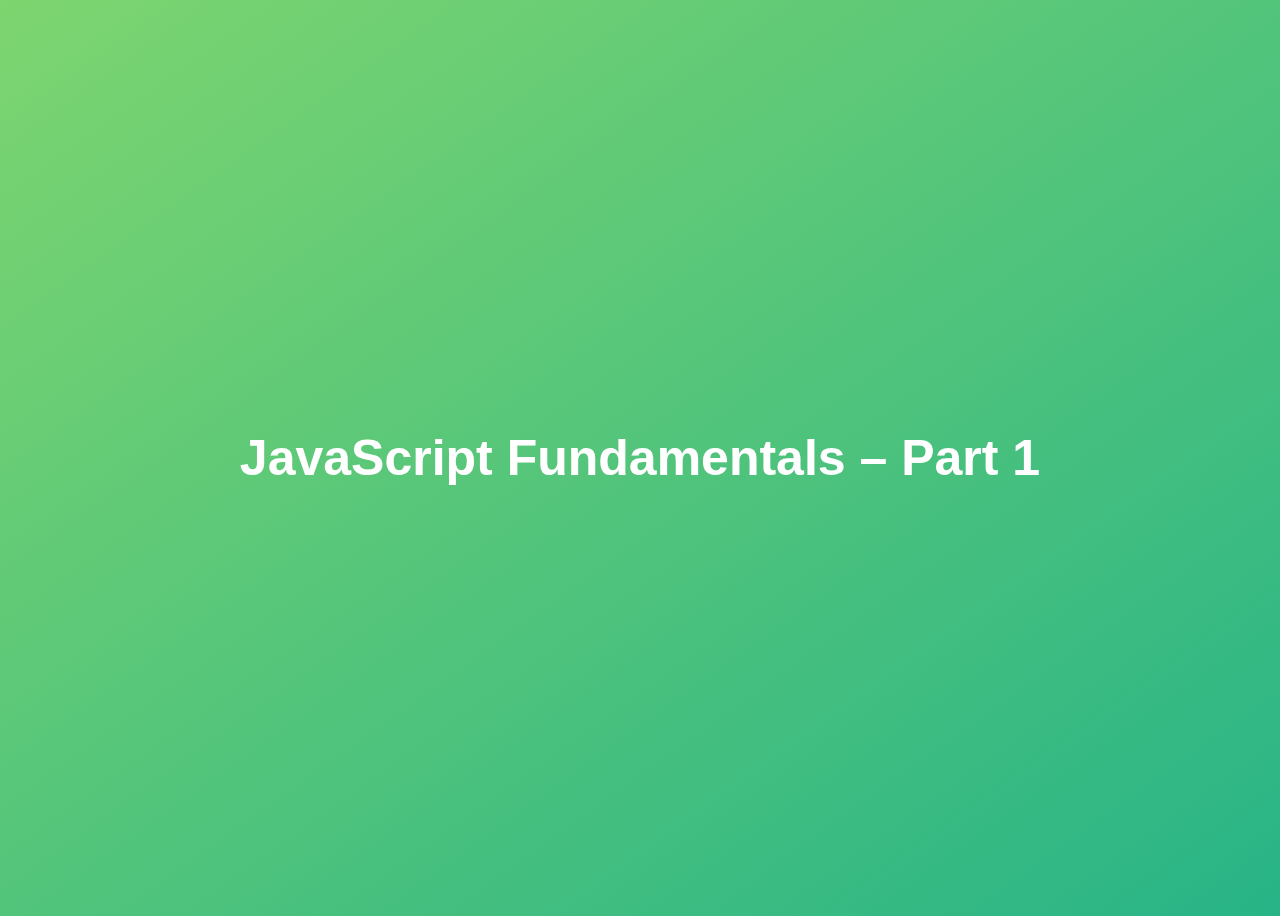
<file: 01-Fundamentals-Part-1/final/index.html>
<!DOCTYPE html>
<html lang="en">
  <head>
    <meta charset="UTF-8" />
    <meta name="viewport" content="width=device-width, initial-scale=1.0" />
    <meta http-equiv="X-UA-Compatible" content="ie=edge" />
    <title>JavaScript Fundamentals – Part 1</title>
    <style>
      body {
        height: 100vh;
        display: flex;
        align-items: center;
        background: linear-gradient(to top left, #28b487, #7dd56f);
      }
      h1 {
        font-family: sans-serif;
        font-size: 50px;
        line-height: 1.3;
        width: 100%;
        padding: 30px;
        text-align: center;
        color: white;
      }
    </style>
  </head>
  <body>
    <h1>JavaScript Fundamentals – Part 1</h1>

    <script src="script.js"></script>
  </body>
</html>
</file>
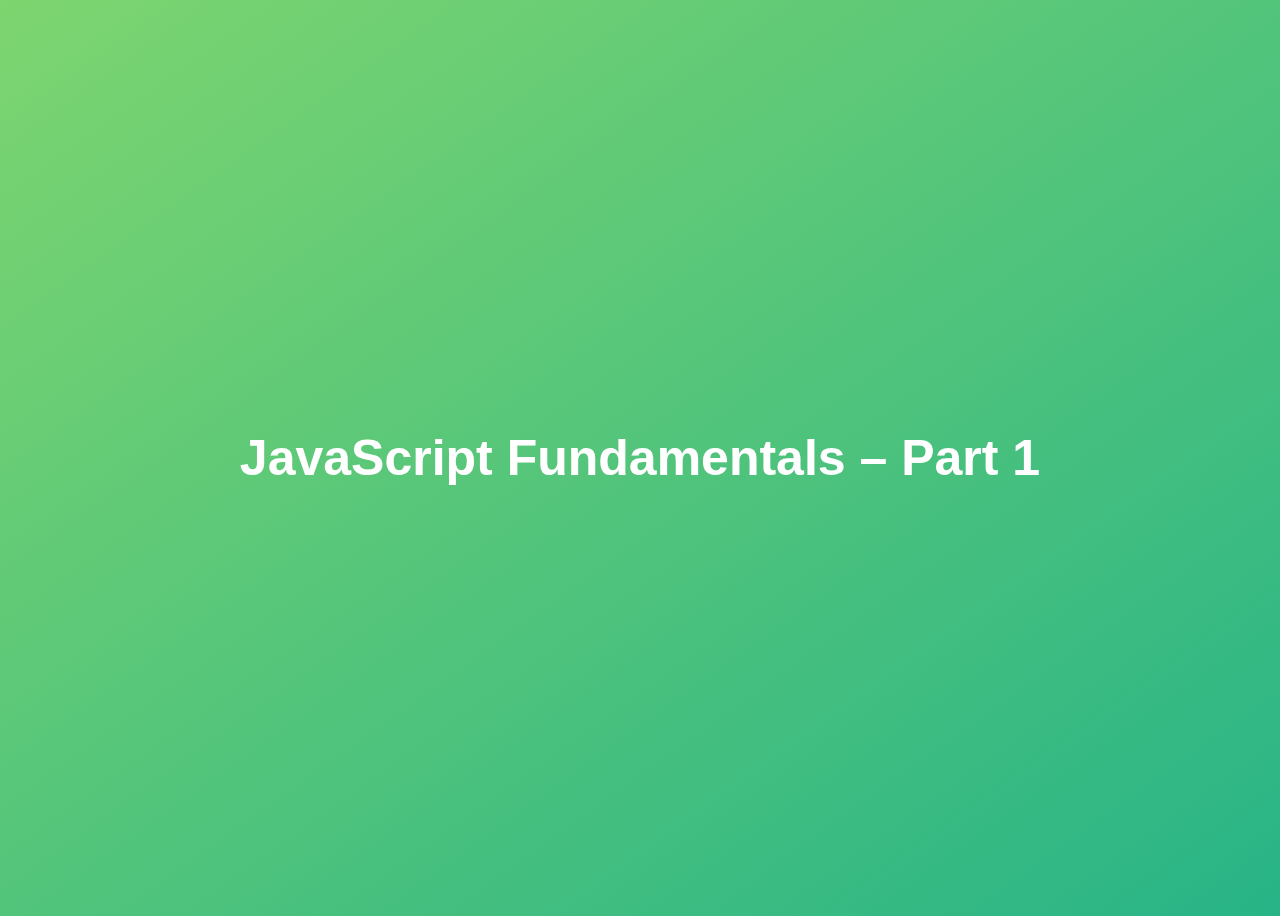
<file: 01-Fundamentals-Part-1/starter/index.html>
<!DOCTYPE html>
<html lang="en">
  <head>
    <meta charset="UTF-8" />
    <meta name="viewport" content="width=device-width, initial-scale=1.0" />
    <meta http-equiv="X-UA-Compatible" content="ie=edge" />
    <title>JavaScript Fundamentals – Part 1</title>
    <style>
      body {
        height: 100vh;
        display: flex;
        align-items: center;
        background: linear-gradient(to top left, #28b487, #7dd56f);
      }
      h1 {
        font-family: sans-serif;
        font-size: 50px;
        line-height: 1.3;
        width: 100%;
        padding: 30px;
        text-align: center;
        color: white;
      }
    </style>
  </head>
  <body>
    <h1>JavaScript Fundamentals – Part 1</h1>
    <script src="script.js"></script>
  </body>
</html>
</file>
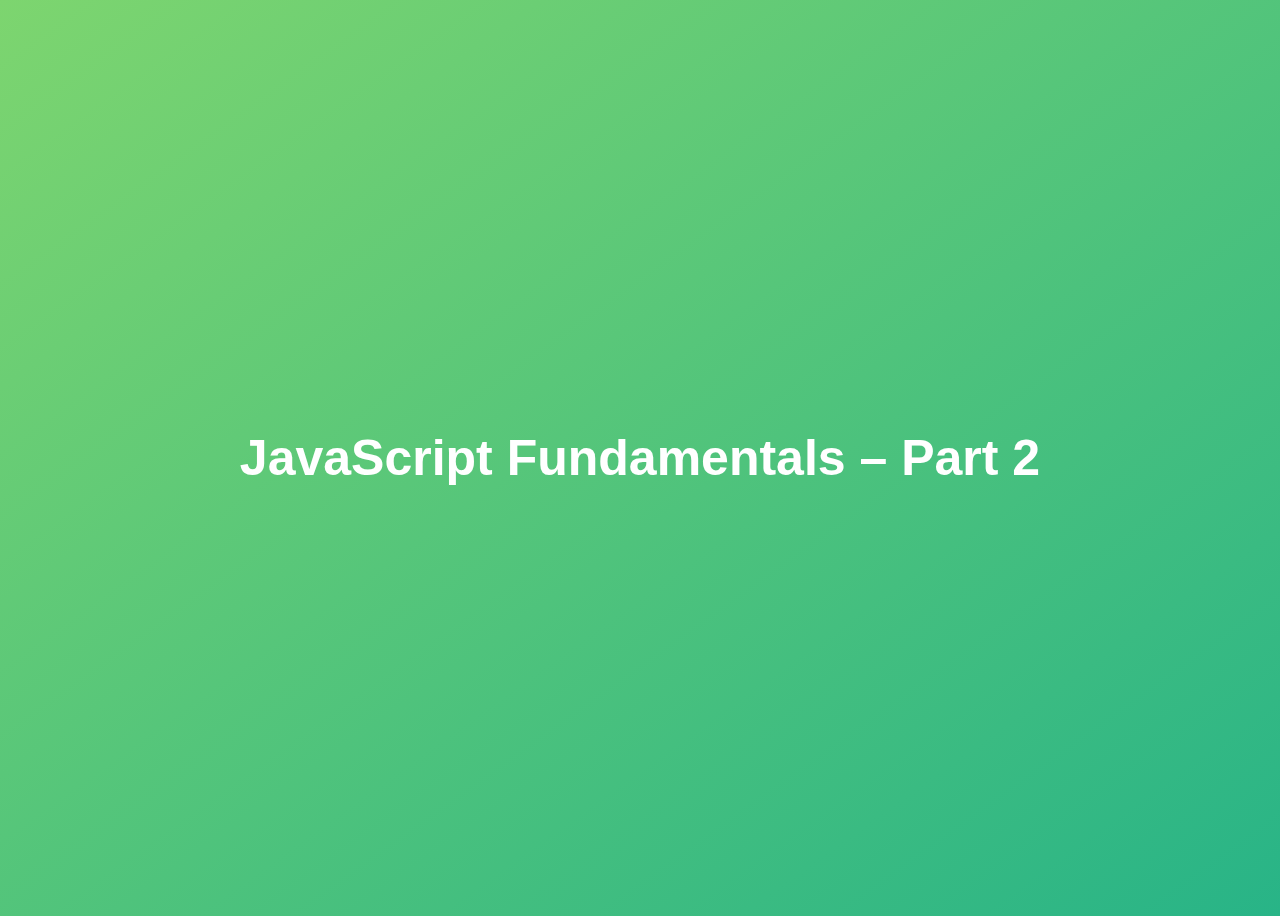
<file: 02-Fundamentals-Part-2/final/index.html>
<!DOCTYPE html>
<html lang="en">
  <head>
    <meta charset="UTF-8" />
    <meta name="viewport" content="width=device-width, initial-scale=1.0" />
    <meta http-equiv="X-UA-Compatible" content="ie=edge" />
    <title>JavaScript Fundamentals – Part 2</title>
    <style>
      body {
        height: 100vh;
        display: flex;
        align-items: center;
        background: linear-gradient(to top left, #28b487, #7dd56f);
      }
      h1 {
        font-family: sans-serif;
        font-size: 50px;
        line-height: 1.3;
        width: 100%;
        padding: 30px;
        text-align: center;
        color: white;
      }
    </style>
  </head>
  <body>
    <h1>JavaScript Fundamentals – Part 2</h1>
    <script src="script.js"></script>
  </body>
</html>
</file>
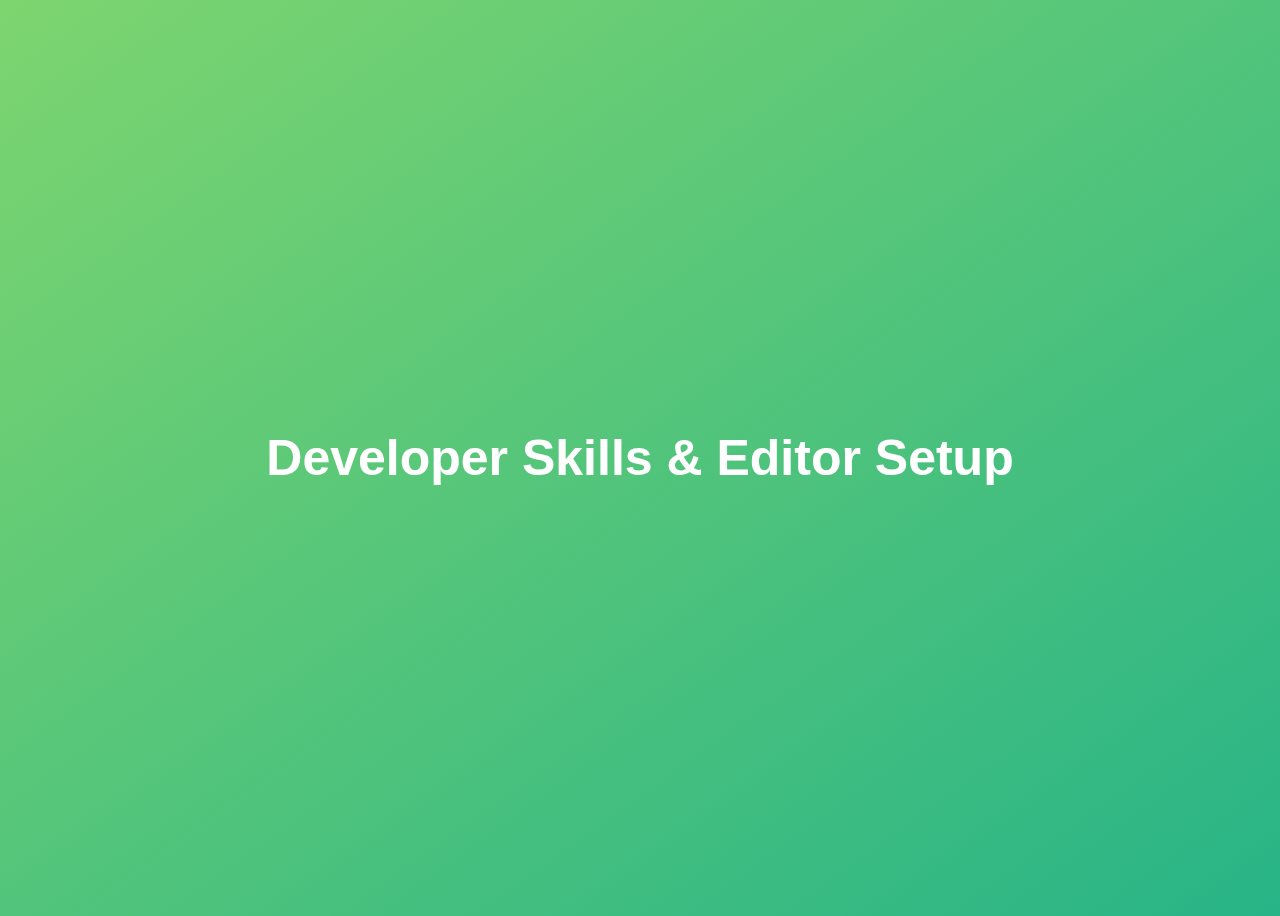
<file: 03-Developer-Skills/final/index.html>
<!DOCTYPE html>
<html lang="en">
  <head>
    <meta charset="UTF-8" />
    <meta name="viewport" content="width=device-width, initial-scale=1.0" />
    <meta http-equiv="X-UA-Compatible" content="ie=edge" />
    <title>Developer Skills & Editor Setup</title>
    <style>
      body {
        height: 100vh;
        display: flex;
        align-items: center;
        background: linear-gradient(to top left, #28b487, #7dd56f);
      }
      h1 {
        font-family: sans-serif;
        font-size: 50px;
        line-height: 1.3;
        width: 100%;
        padding: 30px;
        text-align: center;
        color: white;
      }
    </style>
  </head>
  <body>
    <h1>Developer Skills & Editor Setup</h1>
    <script src="script.js"></script>
  </body>
</html>
</file>
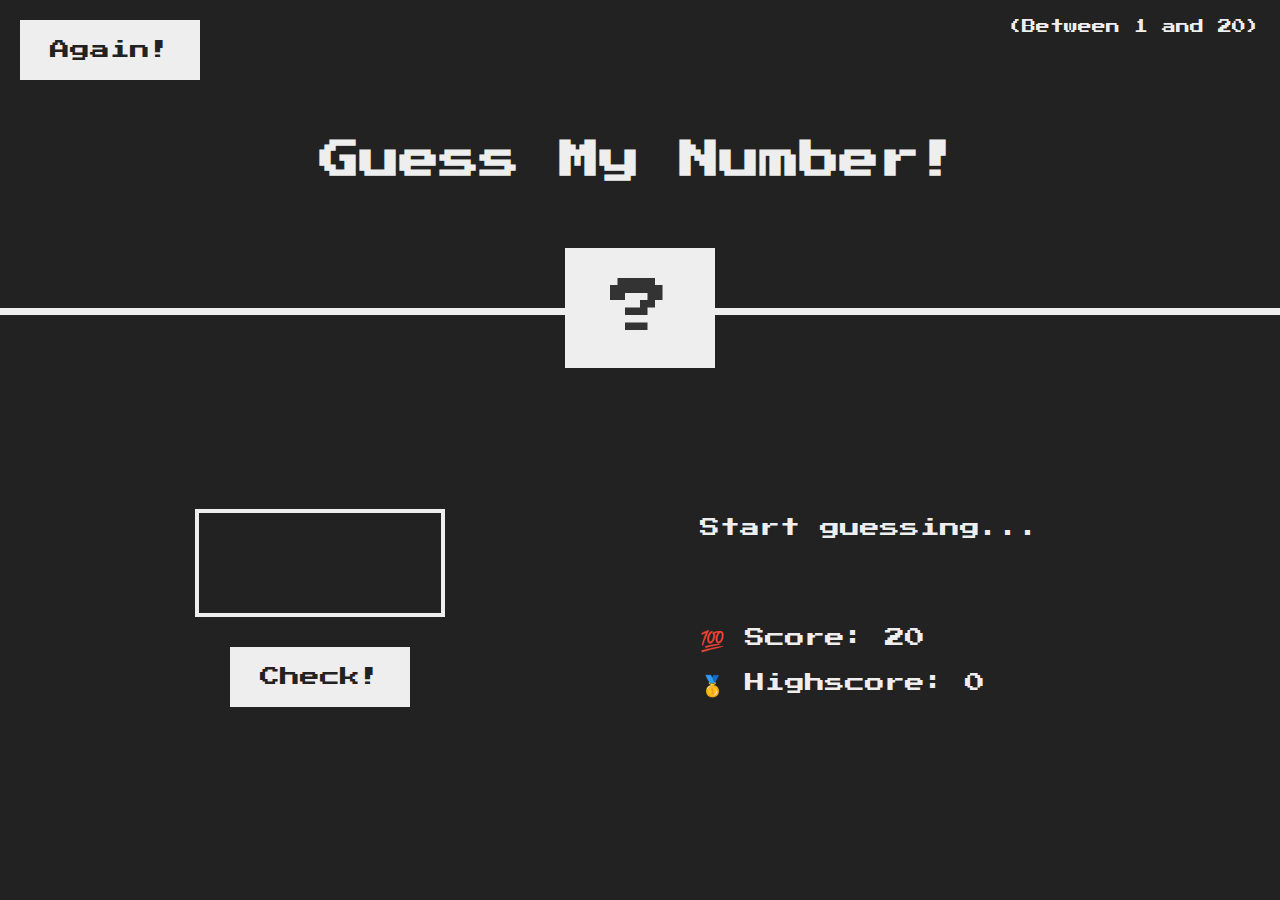
<file: 05-Guess-My-Number/final/index.html>
<!DOCTYPE html>
<html lang="en">
  <head>
    <meta charset="UTF-8" />
    <meta name="viewport" content="width=device-width, initial-scale=1.0" />
    <meta http-equiv="X-UA-Compatible" content="ie=edge" />
    <link rel="stylesheet" href="style.css" />
    <title>Guess My Number!</title>
  </head>
  <body>
    <header>
      <h1>Guess My Number!</h1>
      <p class="between">(Between 1 and 20)</p>
      <button class="btn again">Again!</button>
      <div class="number">?</div>
    </header>
    <main>
      <section class="left">
        <input type="number" class="guess" />
        <button class="btn check">Check!</button>
      </section>
      <section class="right">
        <p class="message">Start guessing...</p>
        <p class="label-score">💯 Score: <span class="score">20</span></p>
        <p class="label-highscore">
          🥇 Highscore: <span class="highscore">0</span>
        </p>
      </section>
    </main>
    <script src="script.js"></script>
  </body>
</html>
</file>
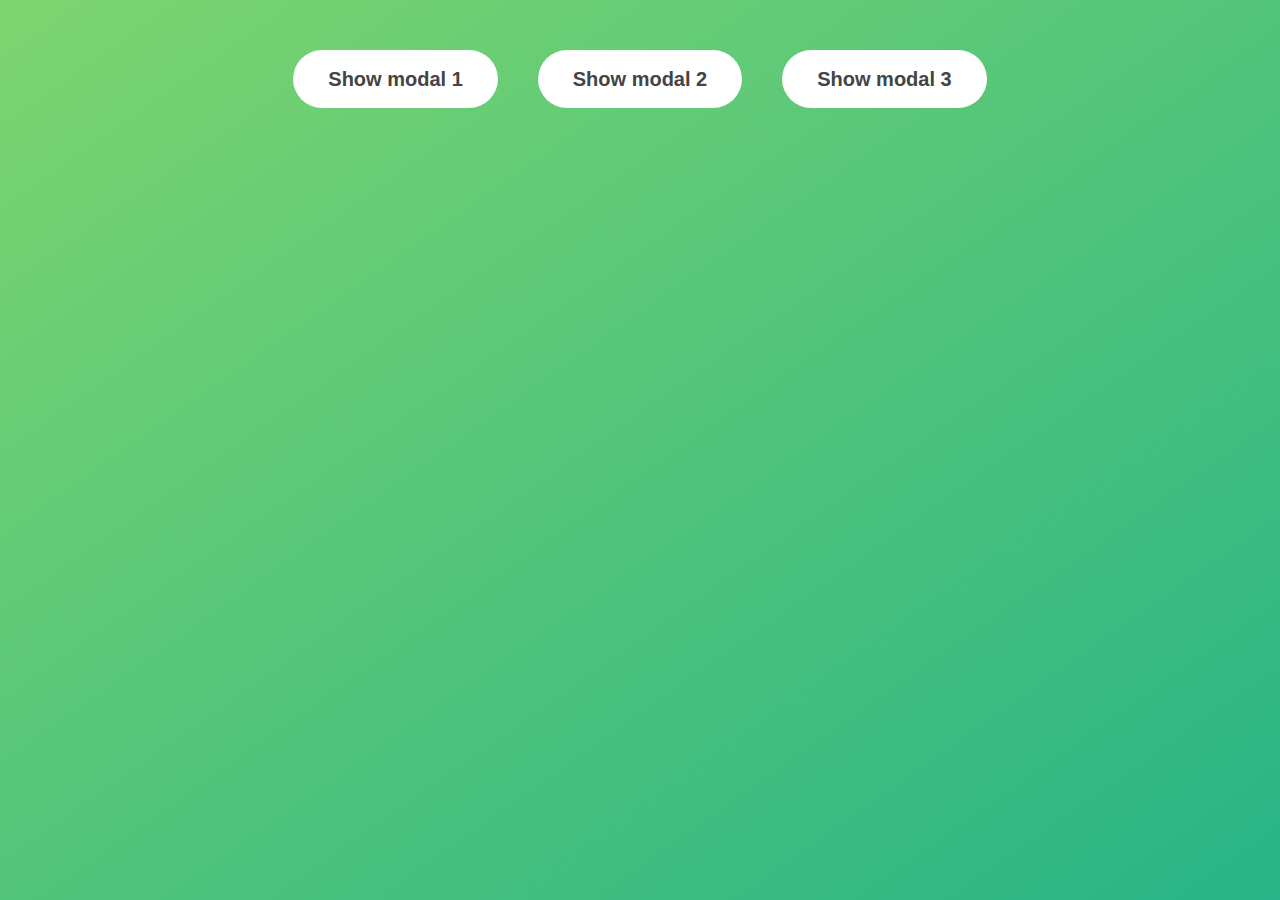
<file: 06-Modal/final/index.html>
<!DOCTYPE html>
<html lang="en">
  <head>
    <meta charset="UTF-8" />
    <meta name="viewport" content="width=device-width, initial-scale=1.0" />
    <meta http-equiv="X-UA-Compatible" content="ie=edge" />
    <link rel="stylesheet" href="style.css" />
    <title>Modal window</title>
  </head>
  <body>
    <button class="show-modal">Show modal 1</button>
    <button class="show-modal">Show modal 2</button>
    <button class="show-modal">Show modal 3</button>

    <div class="modal hidden">
      <button class="close-modal">&times;</button>
      <h1>I'm a modal window 😍</h1>
      <p>
        Lorem ipsum dolor sit amet, consectetur adipisicing elit, sed do eiusmod
        tempor incididunt ut labore et dolore magna aliqua. Ut enim ad minim
        veniam, quis nostrud exercitation ullamco laboris nisi ut aliquip ex ea
        commodo consequat. Duis aute irure dolor in reprehenderit in voluptate
        velit esse cillum dolore eu fugiat nulla pariatur. Excepteur sint
        occaecat cupidatat non proident, sunt in culpa qui officia deserunt
        mollit anim id est laborum.
      </p>
    </div>
    <div class="overlay hidden"></div>

    <script src="script.js"></script>
  </body>
</html>
</file>
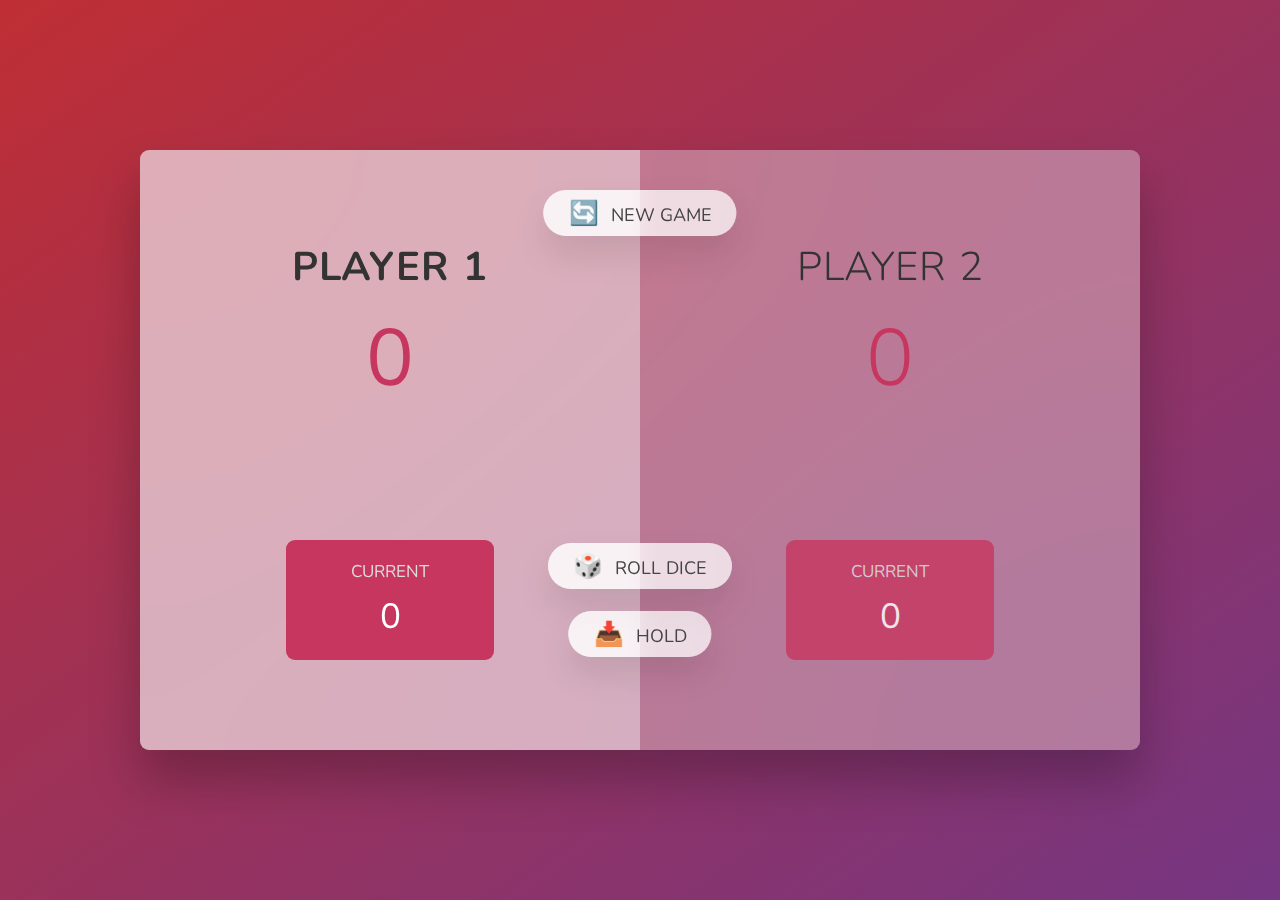
<file: 07-Pig-Game/final/index.html>
<!DOCTYPE html>
<html lang="en">
  <head>
    <meta charset="UTF-8" />
    <meta name="viewport" content="width=device-width, initial-scale=1.0" />
    <meta http-equiv="X-UA-Compatible" content="ie=edge" />
    <link rel="stylesheet" href="style.css" />
    <title>Pig Game</title>
  </head>
  <body>
    <main>
      <section class="player player--0 player--active">
        <h2 class="name" id="name--0">Player 1</h2>
        <p class="score" id="score--0">43</p>
        <div class="current">
          <p class="current-label">Current</p>
          <p class="current-score" id="current--0">0</p>
        </div>
      </section>
      <section class="player player--1">
        <h2 class="name" id="name--1">Player 2</h2>
        <p class="score" id="score--1">24</p>
        <div class="current">
          <p class="current-label">Current</p>
          <p class="current-score" id="current--1">0</p>
        </div>
      </section>

      <img src="dice-5.png" alt="Playing dice" class="dice" />
      <button class="btn btn--new">🔄 New game</button>
      <button class="btn btn--roll">🎲 Roll dice</button>
      <button class="btn btn--hold">📥 Hold</button>
    </main>
    <script src="script.js"></script>
  </body>
</html>
</file>
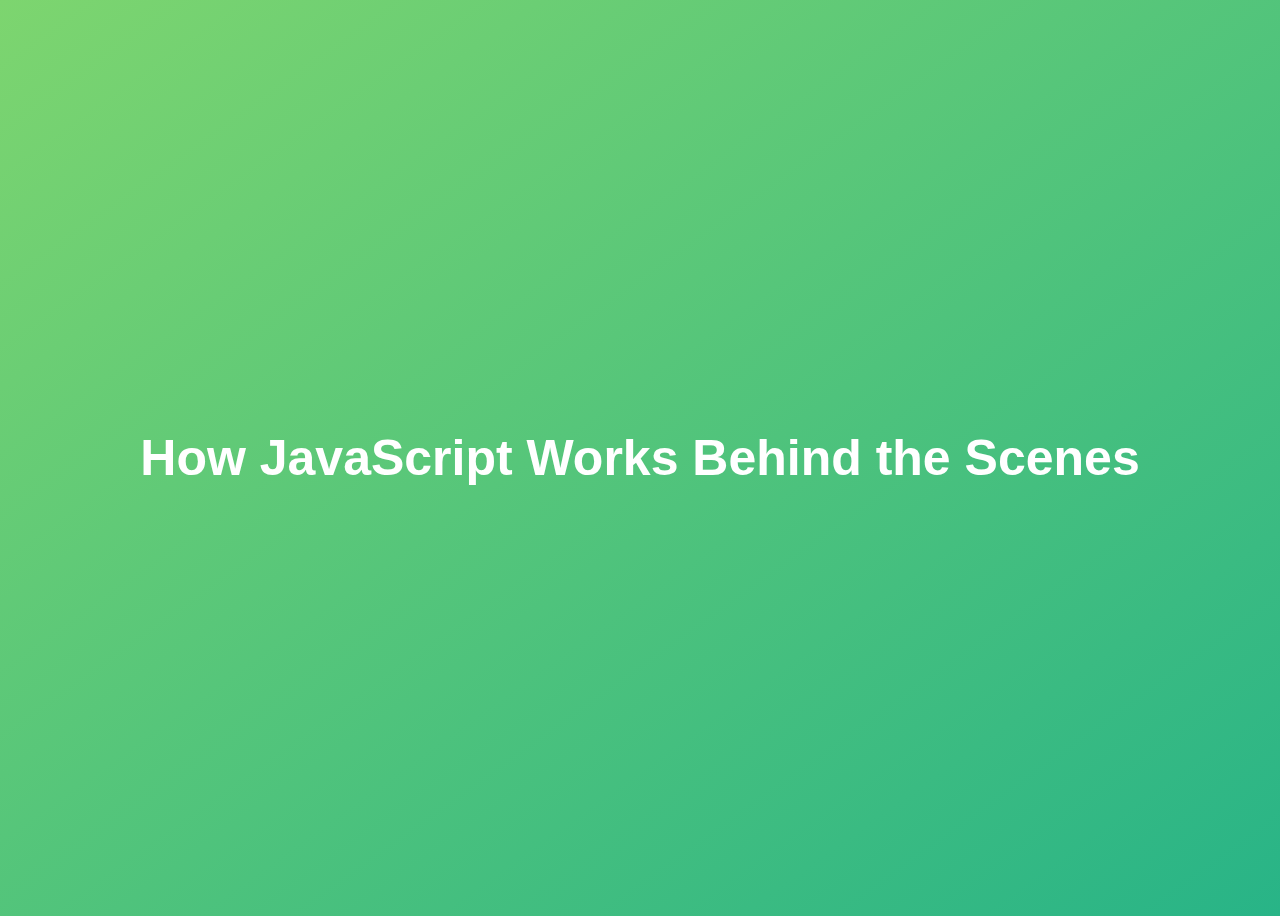
<file: 08-Behind-the-Scenes/final/index.html>
<!DOCTYPE html>
<html lang="en">
  <head>
    <meta charset="UTF-8" />
    <meta name="viewport" content="width=device-width, initial-scale=1.0" />
    <meta http-equiv="X-UA-Compatible" content="ie=edge" />
    <title>How JavaScript Works Behind the Scenes</title>
    <style>
      body {
        height: 100vh;
        display: flex;
        align-items: center;
        background: linear-gradient(to top left, #28b487, #7dd56f);
      }
      h1 {
        font-family: sans-serif;
        font-size: 50px;
        line-height: 1.3;
        width: 100%;
        padding: 30px;
        text-align: center;
        color: white;
      }
    </style>
  </head>
  <body>
    <h1>How JavaScript Works Behind the Scenes</h1>
    <script src="script.js"></script>
  </body>
</html>
</file>
<file: 05-Guess-My-Number/final/style.css>
@import url('https://fonts.googleapis.com/css?family=Press+Start+2P&display=swap');

* {
  margin: 0;
  padding: 0;
  box-sizing: inherit;
}

html {
  font-size: 62.5%;
  box-sizing: border-box;
}

body {
  font-family: 'Press Start 2P', sans-serif;
  color: #eee;
  background-color: #222;
  /* background-color: #60b347; */
}

/* LAYOUT */
header {
  position: relative;
  height: 35vh;
  border-bottom: 7px solid #eee;
}

main {
  height: 65vh;
  color: #eee;
  display: flex;
  align-items: center;
  justify-content: space-around;
}

.left {
  width: 52rem;
  display: flex;
  flex-direction: column;
  align-items: center;
}

.right {
  width: 52rem;
  font-size: 2rem;
}

/* ELEMENTS STYLE */
h1 {
  font-size: 4rem;
  text-align: center;
  position: absolute;
  width: 100%;
  top: 52%;
  left: 50%;
  transform: translate(-50%, -50%);
}

.number {
  background: #eee;
  color: #333;
  font-size: 6rem;
  width: 15rem;
  padding: 3rem 0rem;
  text-align: center;
  position: absolute;
  bottom: 0;
  left: 50%;
  transform: translate(-50%, 50%);
}

.between {
  font-size: 1.4rem;
  position: absolute;
  top: 2rem;
  right: 2rem;
}

.again {
  position: absolute;
  top: 2rem;
  left: 2rem;
}

.guess {
  background: none;
  border: 4px solid #eee;
  font-family: inherit;
  color: inherit;
  font-size: 5rem;
  padding: 2.5rem;
  width: 25rem;
  text-align: center;
  display: block;
  margin-bottom: 3rem;
}

.btn {
  border: none;
  background-color: #eee;
  color: #222;
  font-size: 2rem;
  font-family: inherit;
  padding: 2rem 3rem;
  cursor: pointer;
}

.btn:hover {
  background-color: #ccc;
}

.message {
  margin-bottom: 8rem;
  height: 3rem;
}

.label-score {
  margin-bottom: 2rem;
}
</file>
<file: 06-Modal/final/style.css>
* {
  margin: 0;
  padding: 0;
  box-sizing: inherit;
}

html {
  font-size: 62.5%;
  box-sizing: border-box;
}

body {
  font-family: sans-serif;
  color: #333;
  line-height: 1.5;
  height: 100vh;
  position: relative;
  display: flex;
  align-items: flex-start;
  justify-content: center;
  background: linear-gradient(to top left, #28b487, #7dd56f);
}

.show-modal {
  font-size: 2rem;
  font-weight: 600;
  padding: 1.75rem 3.5rem;
  margin: 5rem 2rem;
  border: none;
  background-color: #fff;
  color: #444;
  border-radius: 10rem;
  cursor: pointer;
}

.close-modal {
  position: absolute;
  top: 1.2rem;
  right: 2rem;
  font-size: 5rem;
  color: #333;
  cursor: pointer;
  border: none;
  background: none;
}

h1 {
  font-size: 2.5rem;
  margin-bottom: 2rem;
}

p {
  font-size: 1.8rem;
}

/* -------------------------- */
/* CLASSES TO MAKE MODAL WORK */
.hidden {
  display: none;
}

.modal {
  position: absolute;
  top: 50%;
  left: 50%;
  transform: translate(-50%, -50%);
  width: 70%;

  background-color: white;
  padding: 6rem;
  border-radius: 5px;
  box-shadow: 0 3rem 5rem rgba(0, 0, 0, 0.3);
  z-index: 10;
}

.overlay {
  position: absolute;
  top: 0;
  left: 0;
  width: 100%;
  height: 100%;
  background-color: rgba(0, 0, 0, 0.6);
  backdrop-filter: blur(3px);
  z-index: 5;
}
</file>
<file: 07-Pig-Game/final/style.css>
@import url('https://fonts.googleapis.com/css2?family=Nunito&display=swap');

* {
  margin: 0;
  padding: 0;
  box-sizing: inherit;
}

html {
  font-size: 62.5%;
  box-sizing: border-box;
}

body {
  font-family: 'Nunito', sans-serif;
  font-weight: 400;
  height: 100vh;
  color: #333;
  background-image: linear-gradient(to top left, #753682 0%, #bf2e34 100%);
  display: flex;
  align-items: center;
  justify-content: center;
}

/* LAYOUT */
main {
  position: relative;
  width: 100rem;
  height: 60rem;
  background-color: rgba(255, 255, 255, 0.35);
  backdrop-filter: blur(200px);
  filter: blur();
  box-shadow: 0 3rem 5rem rgba(0, 0, 0, 0.25);
  border-radius: 9px;
  overflow: hidden;
  display: flex;
}

.player {
  flex: 50%;
  padding: 9rem;
  display: flex;
  flex-direction: column;
  align-items: center;
  transition: all 0.75s;
}

/* ELEMENTS */
.name {
  position: relative;
  font-size: 4rem;
  text-transform: uppercase;
  letter-spacing: 1px;
  word-spacing: 2px;
  font-weight: 300;
  margin-bottom: 1rem;
}

.score {
  font-size: 8rem;
  font-weight: 300;
  color: #c7365f;
  margin-bottom: auto;
}

.player--active {
  background-color: rgba(255, 255, 255, 0.4);
}
.player--active .name {
  font-weight: 700;
}
.player--active .score {
  font-weight: 400;
}

.player--active .current {
  opacity: 1;
}

.current {
  background-color: #c7365f;
  opacity: 0.8;
  border-radius: 9px;
  color: #fff;
  width: 65%;
  padding: 2rem;
  text-align: center;
  transition: all 0.75s;
}

.current-label {
  text-transform: uppercase;
  margin-bottom: 1rem;
  font-size: 1.7rem;
  color: #ddd;
}

.current-score {
  font-size: 3.5rem;
}

/* ABSOLUTE POSITIONED ELEMENTS */
.btn {
  position: absolute;
  left: 50%;
  transform: translateX(-50%);
  color: #444;
  background: none;
  border: none;
  font-family: inherit;
  font-size: 1.8rem;
  text-transform: uppercase;
  cursor: pointer;
  font-weight: 400;
  transition: all 0.2s;

  background-color: white;
  background-color: rgba(255, 255, 255, 0.6);
  backdrop-filter: blur(10px);

  padding: 0.7rem 2.5rem;
  border-radius: 50rem;
  box-shadow: 0 1.75rem 3.5rem rgba(0, 0, 0, 0.1);
}

.btn::first-letter {
  font-size: 2.4rem;
  display: inline-block;
  margin-right: 0.7rem;
}

.btn--new {
  top: 4rem;
}
.btn--roll {
  top: 39.3rem;
}
.btn--hold {
  top: 46.1rem;
}

.btn:active {
  transform: translate(-50%, 3px);
  box-shadow: 0 1rem 2rem rgba(0, 0, 0, 0.15);
}

.btn:focus {
  outline: none;
}

.dice {
  position: absolute;
  left: 50%;
  top: 16.5rem;
  transform: translateX(-50%);
  height: 10rem;
  box-shadow: 0 2rem 5rem rgba(0, 0, 0, 0.2);
}

.player--winner {
  background-color: #2f2f2f;
}

.player--winner .name {
  font-weight: 700;
  color: #c7365f;
}

.hidden {
  display: none;
}
</file>
